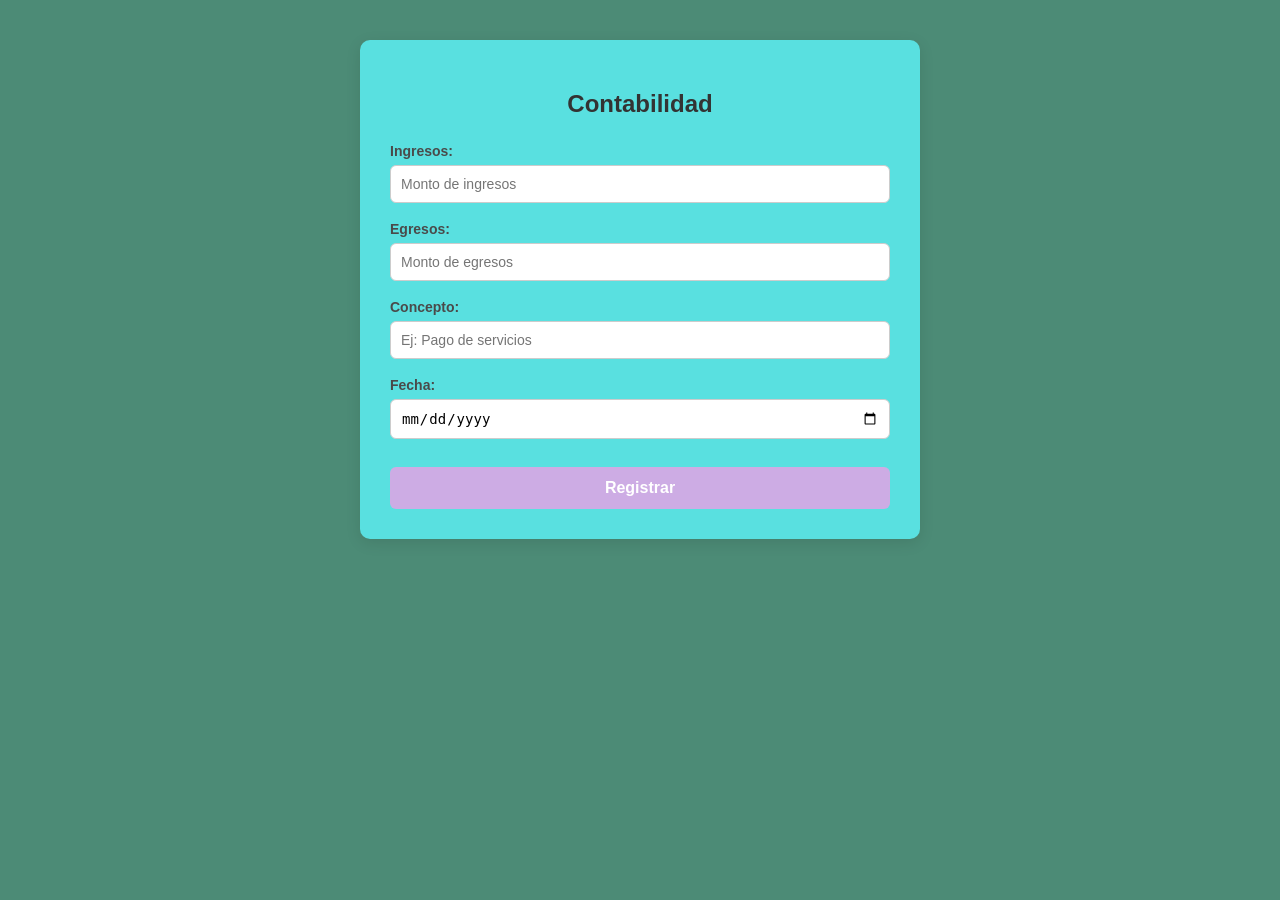
<file: Modulos/contabilidad.html>
<!DOCTYPE html>
<html lang="es">
<head>
    <meta charset="UTF-8">
    <meta name="viewport" content="width=device-width, initial-scale=1.0">
    <title>Contabilidad</title>

    <style>
        body {
            font-family: 'Segoe UI', Tahoma, Geneva, Verdana, sans-serif;
            background-color: #4c8b76;
            display: flex;
            justify-content: center;
            align-items: center;
            padding: 40px 20px;
            margin: 0;
        }

        .form-container {
            background: #59e0e0;
            padding: 30px;
            border-radius: 10px;
            box-shadow: 0 4px 15px rgba(0, 0, 0, 0.1);
            width: 100%;
            max-width: 500px;
        }

        h2 {
            text-align: center;
            color: #333333;
            margin-bottom: 25px;
        }

        .form-group {
            margin-bottom: 18px;
        }

        .form-group label {
            display: block;
            margin-bottom: 6px;
            font-weight: 600;
            color: #4a4a4a;
            font-size: 14px;
        }

        .form-group input {
            width: 100%;
            padding: 10px;
            border: 1px solid #ccc;
            border-radius: 6px;
            box-sizing: border-box;
            font-size: 14px;
            transition: border-color 0.3s;
        }

        .form-group input:focus {
            border-color: #7641bd;
            outline: none;
        }

        .btn-submit {
            width: 100%;
            padding: 12px;
            background-color: #cdace4;
            border: none;
            color: white;
            font-size: 16px;
            font-weight: bold;
            border-radius: 6px;
            cursor: pointer;
            transition: background-color 0.3s;
            margin-top: 10px;
        }

        .btn-submit:hover {
            background-color: #a567ce;
        }
    </style>
</head>

<body>

    <div class="form-container">
        <h2>Contabilidad</h2>

        <form action="#" method="POST">

            <div class="form-group">
                <label for="ingresos">Ingresos:</label>
                <input type="number" id="ingresos" name="ingresos"
                       required placeholder="Monto de ingresos">
            </div>

            <div class="form-group">
                <label for="egresos">Egresos:</label>
                <input type="number" id="egresos" name="egresos"
                       required placeholder="Monto de egresos">
            </div>

            <div class="form-group">
                <label for="concepto">Concepto:</label>
                <input type="text" id="concepto" name="concepto"
                       required placeholder="Ej: Pago de servicios">
            </div>

            <div class="form-group">
                <label for="fecha">Fecha:</label>
                <input type="date" id="fecha" name="fecha" required>
            </div>

            <button type="submit" class="btn-submit">
                Registrar
            </button>

        </form>
    </div>

</body>
</html>
</file>
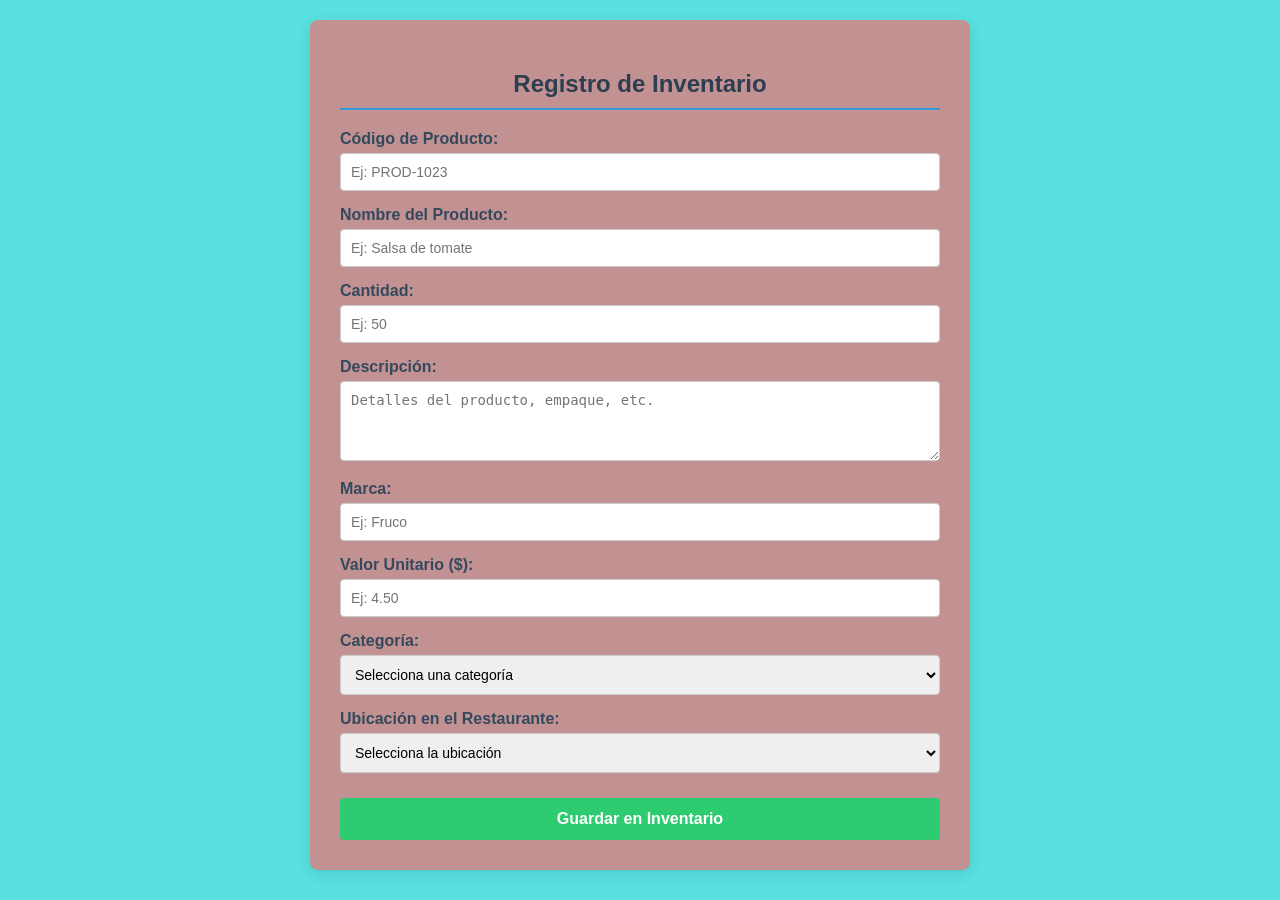
<file: Modulos/inventario.html>
<!DOCTYPE html>
<html lang="es">
<head>
    <meta charset="UTF-8">
    <meta name="viewport" content="width=device-width, initial-scale=1.0">
    <title>Inventario</title>
    <style>
        body {
            font-family: 'Segoe UI', Tahoma, Geneva, Verdana, sans-serif;
            background-color: #59e0e0;
            margin: 0;
            padding: 20px;
            display: flex;
            justify-content: center;
            align-items: center;
        }
        .form-container {
            background-color: #c29191;
            padding: 30px;
            border-radius: 8px;
            box-shadow: 0 4px 15px rgba(0, 0, 0, 0.1);
            width: 100%;
            max-width: 600px;
        }
        h2 {
            text-align: center;
            color: #2c3e50;
            margin-bottom: 20px;
            border-bottom: 2px solid #3498db;
            padding-bottom: 10px;
        }
        .form-group {
            margin-bottom: 15px;
        }
        label {
            display: block;
            margin-bottom: 5px;
            color: #34495e;
            font-weight: bold;
        }
        input[type="text"],
        input[type="number"],
        select,
        textarea {
            width: 100%;
            padding: 10px;
            border: 1px solid #ccc;
            border-radius: 4px;
            box-sizing: border-box;
            font-size: 14px;
        }
        input[type="text"]:focus,
        input[type="number"]:focus,
        select:focus,
        textarea:focus {
            border-color: #3498db;
            outline: none;
        }
        textarea {
            resize: vertical;
            height: 80px;
        }
        .btn-submit {
            background-color: #2ecc71;
            color: white;
            padding: 12px 20px;
            border: none;
            border-radius: 4px;
            cursor: pointer;
            font-size: 16px;
            width: 100%;
            font-weight: bold;
            margin-top: 10px;
        }
        .btn-submit:hover {
            background-color: #27ae60;
        }
    </style>
</head>
<body>

<div class="form-container">
    <h2>Registro de Inventario</h2>
    
    <form action="#" method="POST">
        
        <div class="form-group">
            <label for="codigo">Código de Producto:</label>
            <input type="text" id="codigo" name="codigo" placeholder="Ej: PROD-1023" required>
        </div>

        <div class="form-group">
            <label for="nombre">Nombre del Producto:</label>
            <input type="text" id="nombre" name="nombre" placeholder="Ej: Salsa de tomate" required>
        </div>

        <div class="form-group">
            <label for="cantidad">Cantidad:</label>
            <input type="number" id="cantidad" name="cantidad" min="0" placeholder="Ej: 50" required>
        </div>

        <div class="form-group">
            <label for="descripcion">Descripción:</label>
            <textarea id="descripcion" name="descripcion" placeholder="Detalles del producto, empaque, etc."></textarea>
        </div>

        <div class="form-group">
            <label for="marca">Marca:</label>
            <input type="text" id="marca" name="marca" placeholder="Ej: Fruco" required>
        </div>

        <div class="form-group">
            <label for="valor_unitario">Valor Unitario ($):</label>
            <input type="number" id="valor_unitario" name="valor_unitario" min="0" step="0.01" placeholder="Ej: 4.50" required>
        </div>

        <div class="form-group">
            <label for="categoria">Categoría:</label>
            <select id="categoria" name="categoria" required>
                <option value="" disabled selected>Selecciona una categoría</option>
                <option value="carnes">Carnes y Pescados</option>
                <option value="verduras">Frutas y Verduras</option>
                <option value="abarrotes">Abarrotes y Conservas</option>
                <option value="lacteos">Lácteos y Quesos</option>
                <option value="bebidas">Bebidas y Refrescos</option>
                <option value="limpieza">Elementos de Limpieza</option>
            </select>
        </div>

        <div class="form-group">
            <label for="ubicacion">Ubicación en el Restaurante:</label>
            <select id="ubicacion" name="ubicacion" required>
                <option value="" disabled selected>Selecciona la ubicación</option>
                <option value="nevera_1">Nevera Principal</option>
                <option value="congelador">Congelador</option>
                <option value="alacena_a">Alacena A (Secos)</option>
                <option value="alacena_b">Alacena B (Líquidos)</option>
                <option value="barra">Zona de Barra</option>
            </select>
        </div>

        <button type="submit" class="btn-submit">Guardar en Inventario</button>

    </form>
</div>

</body>
</html>
</file>
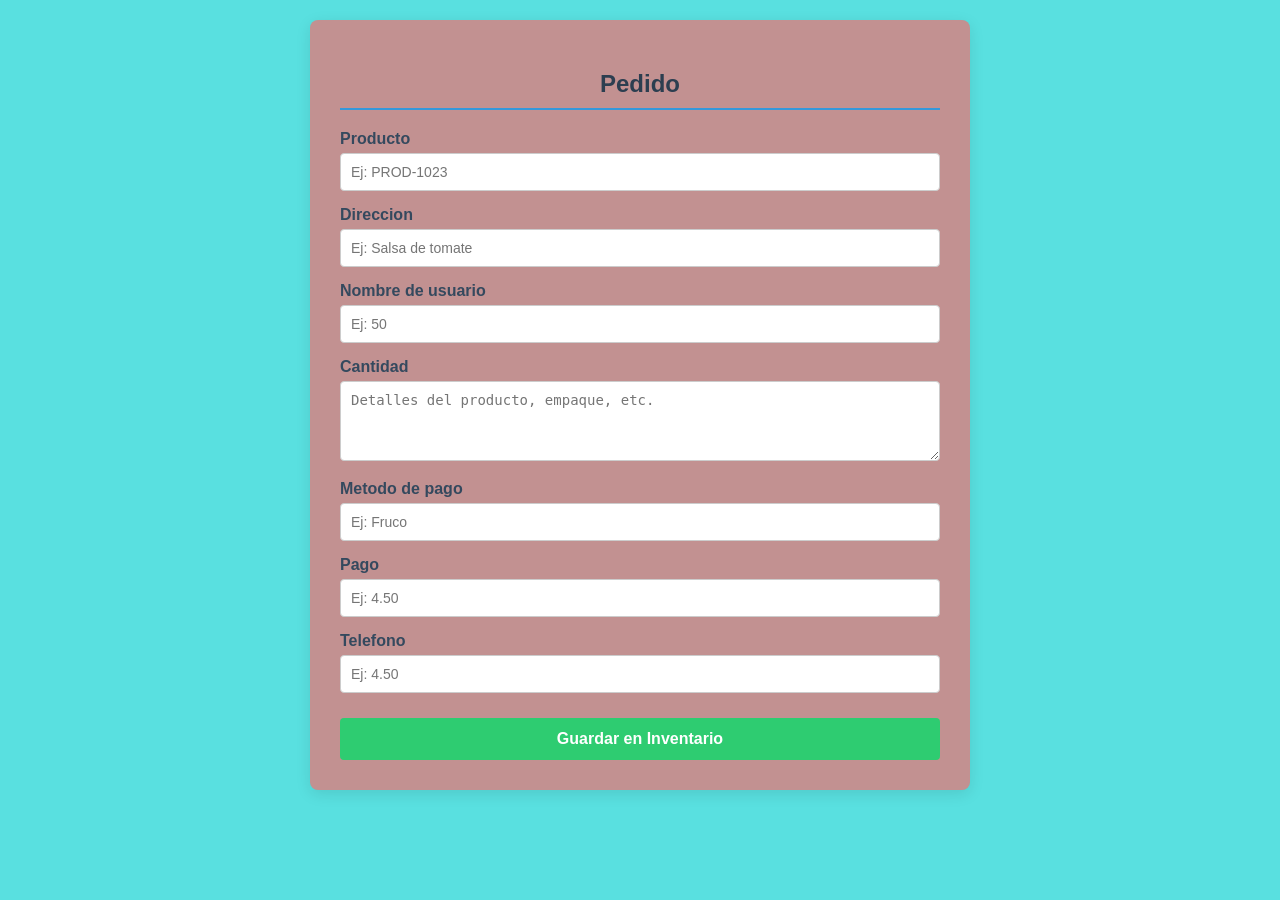
<file: Modulos/pedidos.html>
<!DOCTYPE html>
<html lang="es">
<head>
    <meta charset="UTF-8">
    <meta name="viewport" content="width=device-width, initial-scale=1.0">
    <title>Inventario</title>
    <style>
        body {
            font-family: 'Segoe UI', Tahoma, Geneva, Verdana, sans-serif;
            background-color: #59e0e0;
            margin: 0;
            padding: 20px;
            display: flex;
            justify-content: center;
            align-items: center;
        }
        .form-container {
            background-color: #c29191;
            padding: 30px;
            border-radius: 8px;
            box-shadow: 0 4px 15px rgba(0, 0, 0, 0.1);
            width: 100%;
            max-width: 600px;
        }
        h2 {
            text-align: center;
            color: #2c3e50;
            margin-bottom: 20px;
            border-bottom: 2px solid #3498db;
            padding-bottom: 10px;
        }
        .form-group {
            margin-bottom: 15px;
        }
        label {
            display: block;
            margin-bottom: 5px;
            color: #34495e;
            font-weight: bold;
        }
        input[type="text"],
        input[type="number"],
        select,
        textarea {
            width: 100%;
            padding: 10px;
            border: 1px solid #ccc;
            border-radius: 4px;
            box-sizing: border-box;
            font-size: 14px;
        }
        input[type="text"]:focus,
        input[type="number"]:focus,
        select:focus,
        textarea:focus {
            border-color: #3498db;
            outline: none;
        }
        textarea {
            resize: vertical;
            height: 80px;
        }
        .btn-submit {
            background-color: #2ecc71;
            color: white;
            padding: 12px 20px;
            border: none;
            border-radius: 4px;
            cursor: pointer;
            font-size: 16px;
            width: 100%;
            font-weight: bold;
            margin-top: 10px;
        }
        .btn-submit:hover {
            background-color: #27ae60;
        }
    </style>
</head>
<body>

<div class="form-container">
    <h2>Pedido</h2>
    
    <form action="#" method="POST">
        
        <div class="form-group">
            <label for="codigo">Producto</label>
            <input type="text" id="codigo" name="codigo" placeholder="Ej: PROD-1023" required>
        </div>

        <div class="form-group">
            <label for="nombre">Direccion</label>
            <input type="text" id="nombre" name="nombre" placeholder="Ej: Salsa de tomate" required>
        </div>

        <div class="form-group">
            <label for="cantidad">Nombre de usuario</label>
            <input type="number" id="cantidad" name="cantidad" min="0" placeholder="Ej: 50" required>
        </div>

        <div class="form-group">
            <label for="descripcion">Cantidad</label>
            <textarea id="descripcion" name="descripcion" placeholder="Detalles del producto, empaque, etc."></textarea>
        </div>

        <div class="form-group">
            <label for="marca">Metodo de pago</label>
            <input type="text" id="marca" name="marca" placeholder="Ej: Fruco" required>
        </div>

        <div class="form-group">
            <label for="valor_unitario">Pago</label>
            <input type="number" id="valor_unitario" name="valor_unitario" min="0" step="0.01" placeholder="Ej: 4.50" required>
        </div>
        <div class="form-group">
            <label for="valor_unitario">Telefono</label>
            <input type="number" id="valor_unitario" name="valor_unitario" min="0" step="0.01" placeholder="Ej: 4.50" required>
        </div>

        <button type="submit" class="btn-submit">Guardar en Inventario</button>

    </form>
</div>

</body>
</html>
</file>
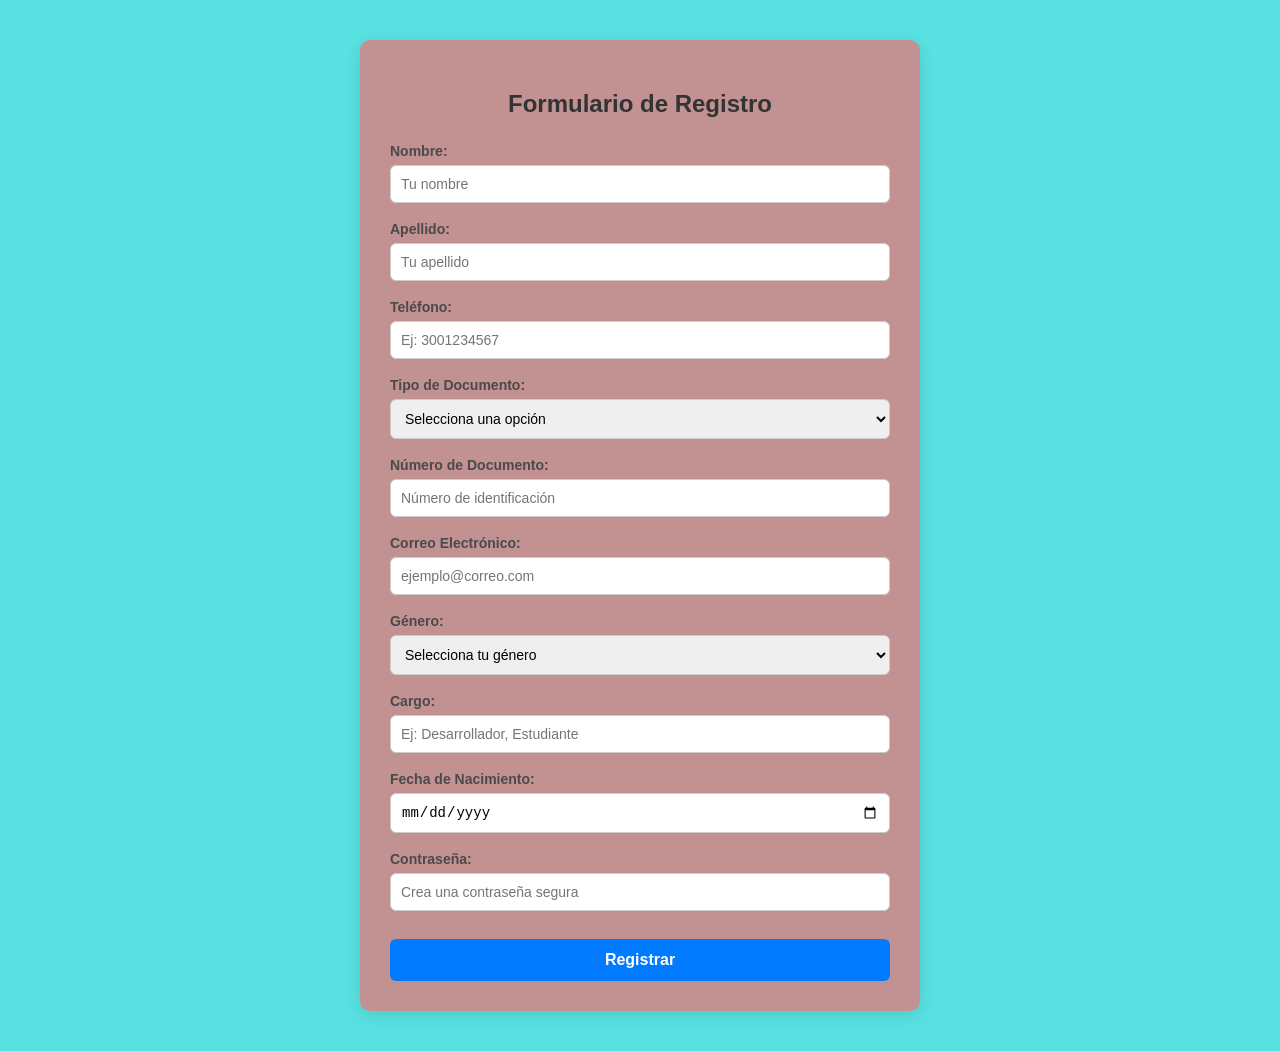
<file: Modulos/usuarios.html>
<!DOCTYPE html>
<html lang="es">
<head>
    <meta charset="UTF-8">
    <meta name="viewport" content="width=device-width, initial-scale=1.0">
    <title>Usuarios</title>
    <style>
        body {
            font-family: 'Segoe UI', Tahoma, Geneva, Verdana, sans-serif;
            background-color: #59e0e0;
            display: flex;
            justify-content: center;
            align-items: center;
            padding: 40px 20px;
            margin: 0;
        }
        .form-container {
            background: #c29191;
            padding: 30px;
            border-radius: 10px;
            box-shadow: 0 4px 15px rgba(0, 0, 0, 0.1);
            width: 100%;
            max-width: 500px;
        }
        h2 {
            text-align: center;
            color: #333333;
            margin-bottom: 25px;
        }
        .form-group {
            margin-bottom: 18px;
        }
        .form-group label {
            display: block;
            margin-bottom: 6px;
            font-weight: 600;
            color: #4a4a4a;
            font-size: 14px;
        }
        .form-group input, .form-group select {
            width: 100%;
            padding: 10px;
            border: 1px solid #ccc;
            border-radius: 6px;
            box-sizing: border-box;
            font-size: 14px;
            transition: border-color 0.3s;
        }
        .form-group input:focus, .form-group select:focus {
            border-color: #007bff;
            outline: none;
        }
        .btn-submit {
            width: 100%;
            padding: 12px;
            background-color: #007bff;
            border: none;
            color: white;
            font-size: 16px;
            font-weight: bold;
            border-radius: 6px;
            cursor: pointer;
            transition: background-color 0.3s;
            margin-top: 10px;
        }
        .btn-submit:hover {
            background-color: #0056b3;
        }
    </style>
</head>
<body>

<div class="form-container">
    <h2>Formulario de Registro</h2>
    <form action="#" method="POST">
        
        <div class="form-group">
            <label for="nombre">Nombre:</label>
            <input type="text" id="nombre" name="nombre" required placeholder="Tu nombre">
        </div>

        <div class="form-group">
            <label for="apellido">Apellido:</label>
            <input type="text" id="apellido" name="apellido" required placeholder="Tu apellido">
        </div>

        <div class="form-group">
            <label for="telefono">Teléfono:</label>
            <input type="tel" id="telefono" name="telefono" required placeholder="Ej: 3001234567">
        </div>

        <div class="form-group">
            <label for="tipo_documento">Tipo de Documento:</label>
            <select id="tipo_documento" name="tipo_documento" required>
                <option value="" disabled selected>Selecciona una opción</option>
                <option value="CC">Cédula de Ciudadanía</option>
                <option value="TI">Tarjeta de Identidad</option>
                <option value="CE">Cédula de Extranjería</option>
                <option value="Pasaporte">Pasaporte</option>
            </select>
        </div>

        <div class="form-group">
            <label for="numero_documento">Número de Documento:</label>
            <input type="text" id="numero_documento" name="numero_documento" required placeholder="Número de identificación">
        </div>

        <div class="form-group">
            <label for="correo">Correo Electrónico:</label>
            <input type="email" id="correo" name="correo" required placeholder="ejemplo@correo.com">
        </div>

        <div class="form-group">
            <label for="genero">Género:</label>
            <select id="genero" name="genero" required>
                <option value="" disabled selected>Selecciona tu género</option>
                <option value="Masculino">Masculino</option>
                <option value="Femenino">Femenino</option>
                <option value="Otro">Otro / Prefiero no decirlo</option>
            </select>
        </div>

        <div class="form-group">
            <label for="cargo">Cargo:</label>
            <input type="text" id="cargo" name="cargo" required placeholder="Ej: Desarrollador, Estudiante">
        </div>

        <div class="form-group">
            <label for="fecha_nacimiento">Fecha de Nacimiento:</label>
            <input type="date" id="fecha_nacimiento" name="fecha_nacimiento" required>
        </div>

        <div class="form-group">
            <label for="contrasena">Contraseña:</label>
            <input type="password" id="contrasena" name="contrasena" required placeholder="Crea una contraseña segura">
        </div>

        <button type="submit" class="btn-submit">Registrar</button>

    </form>
</div>

</body>
</html>
</file>
